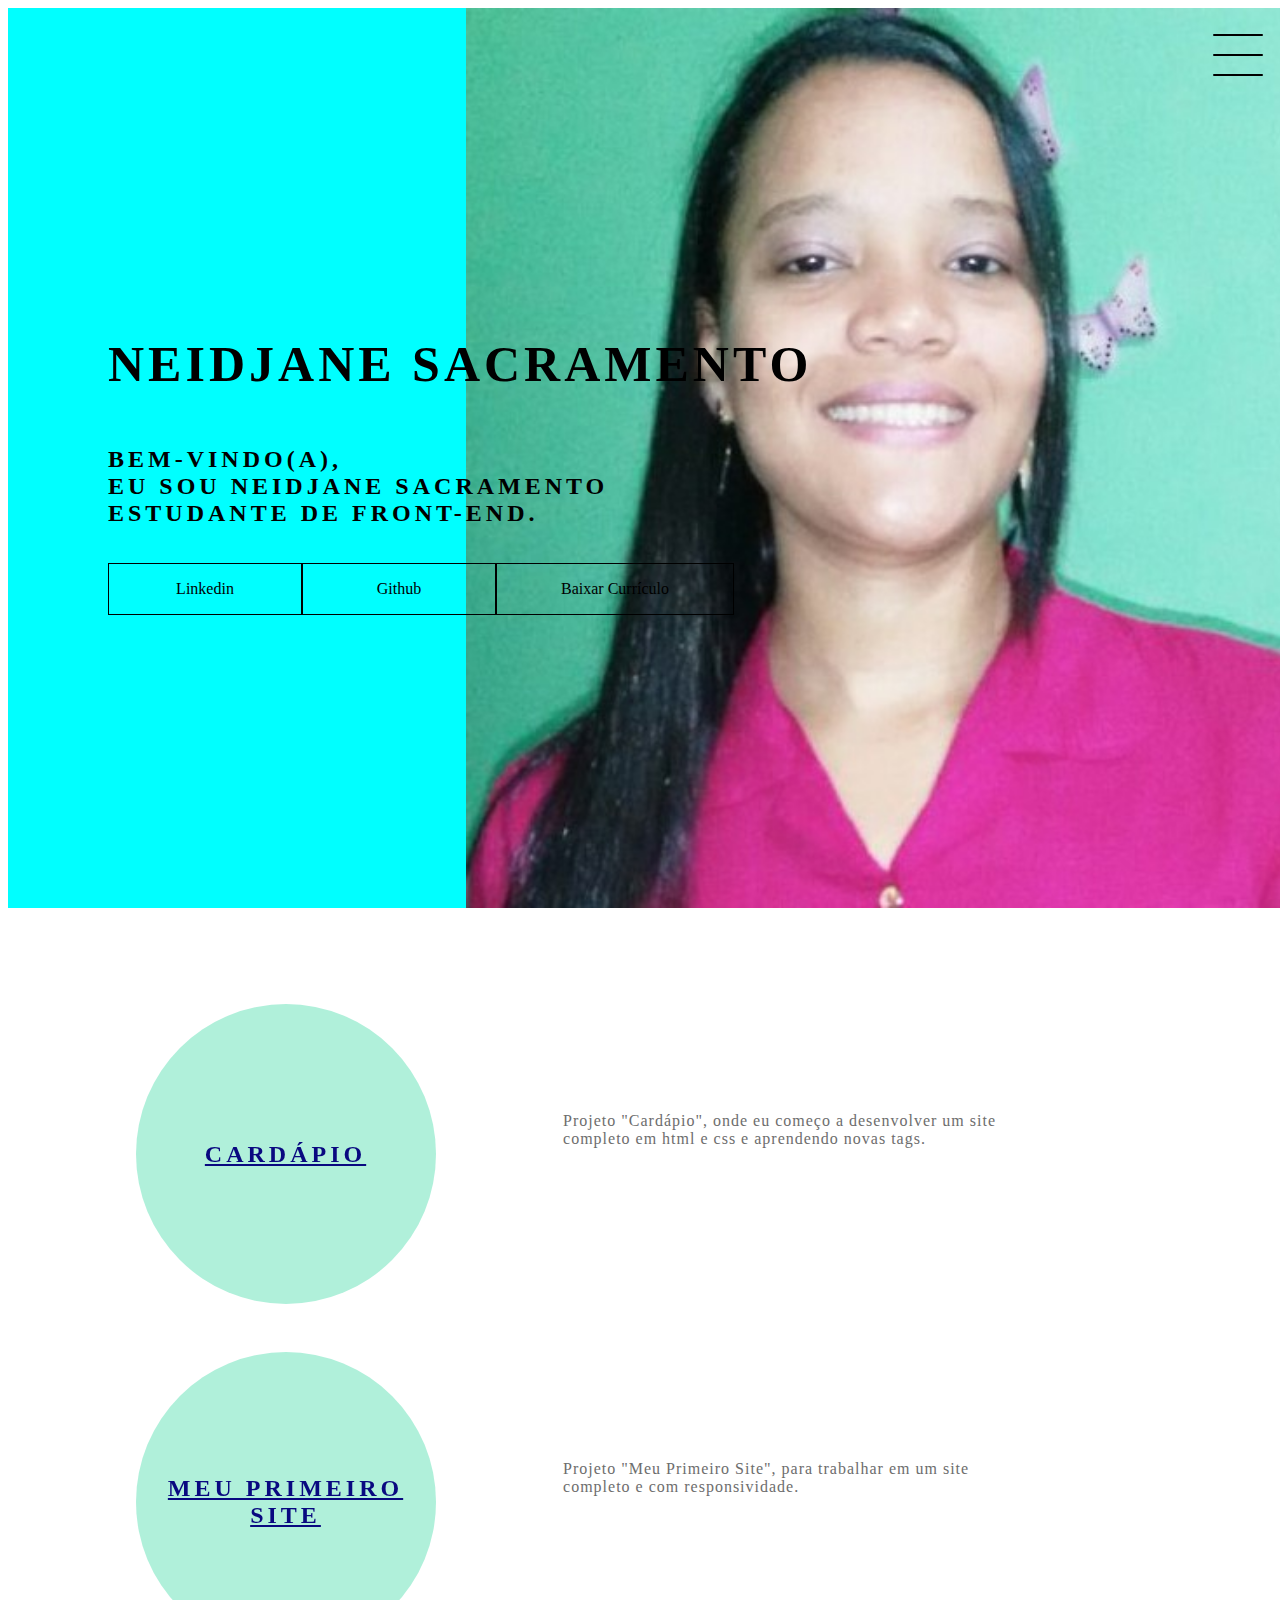
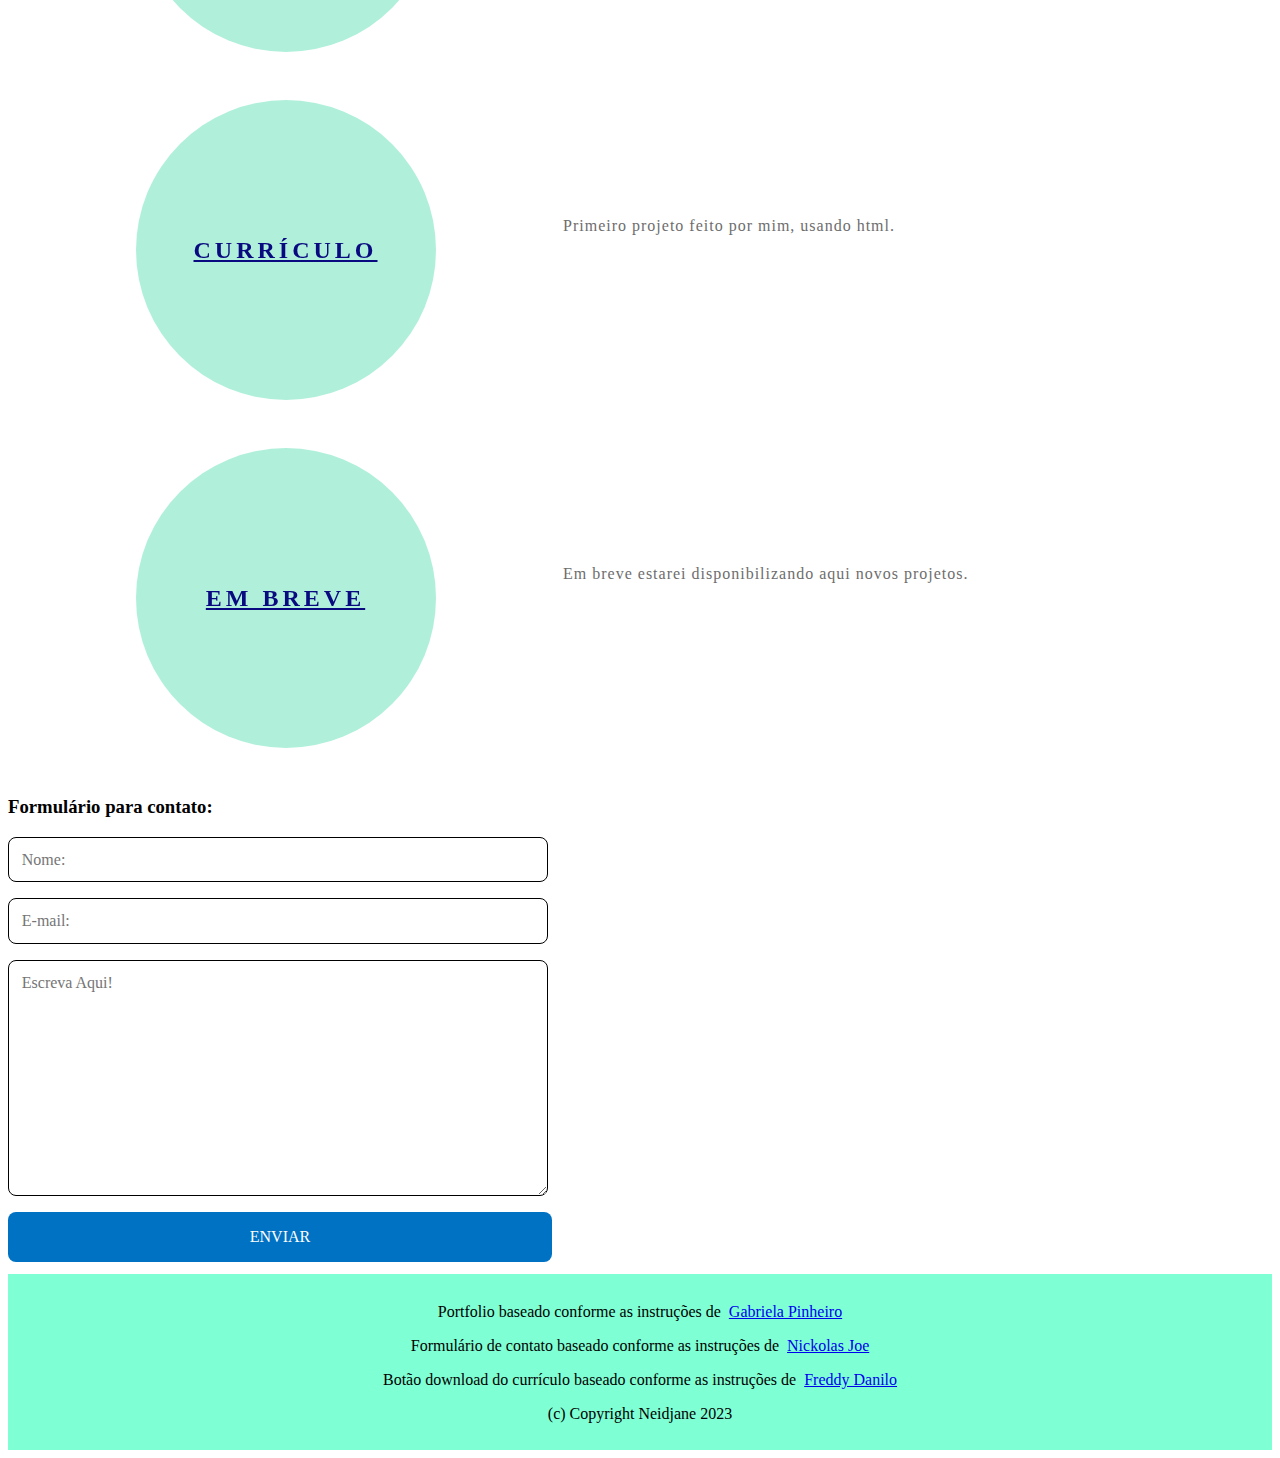
<file: index.html>
<!DOCTYPE html>
<html lang="pt-br">
<head>
    <meta charset="UTF-8">
    <meta name="viewport" content="width=device-width, initial-scale=1.0">
    <link rel="stylesheet" href="estilo.css">
    <title>Portfolio</title>
</head>
<body>  
      
    <header class="cabecalho-conteudo">        

      <div class="cabecalho">
           <div class="checkbox-conteudo">
              <div clss="checkbox-02">
                <input type="checkbox" id="alternar">
                <label class="checkbox" for="alternar">
                    <div class="box"></div>
                    <div class="box"></div>
                    <div class="box"></div>
                </label>
                   <div class="menu"></div>
                   <div class="menu-item">
                     <ul>
                       <li>
                         <a href="a">Início</a>
                       </li>
                       <li>
                         <a href="a">Sobre</a>
                       </li>
                       <li>
                         <a href="a">Projetos</a>
                       </li>

                     </ul>

                   </div>
              </div>
           </div>
       </div>
        <h1>Neidjane Sacramento</h1>
        <h2>Bem-vindo(a),<br>
             eu sou Neidjane Sacramento<br>
          Estudante de Front-end.
        </h2>
          <div class="social-media">
           <a href="https://br.linkedin.com/">Linkedin</a>
           <a href="https://github.com/SacramentoSS">Github</a>
           <a href="curriculo.pdf"download>Baixar Currículo</a>
           </div>
        </div>

    </header>

    <main class="conteudo">
        <div class="bloco-conteudo">
         <div class="bloco"> 
            <div class="bloco-02">                 
                <h2><a href="https://github.com/SacramentoSS/cardapio">Cardápio</a></h2>                          
                
            </div>
         </div>
           <div class="bloco-texto">
            Projeto "Cardápio", onde eu começo a desenvolver um site completo em html e css e aprendendo novas tags.
           </div> 
        </div>


        <div class="bloco-conteudo">
            <div class="bloco"> 
               <div class="bloco-02">
                <h2><a href="https://github.com/SacramentoSS/desafio03">Meu Primeiro Site</a></h2>
                   
               </div>
            </div>
              <div class="bloco-texto">
               Projeto "Meu Primeiro Site", para trabalhar em um site completo e com responsividade.
              </div> 
           </div>


           <div class="bloco-conteudo">
            <div class="bloco"> 
               <div class="bloco-02">
                <h2><a href="https://github.com/SacramentoSS/Curriculo">Currículo</a></h2>
                   
               </div>
            </div>
              <div class="bloco-texto">
               Primeiro projeto feito por mim, usando html.
              </div> 
           </div>


           <div class="bloco-conteudo">
            <div class="bloco"> 
               <div class="bloco-02">
                <h2><a href="a">Em Breve</a></h2>
                   
               </div>
            </div>
              <div class="bloco-texto">
               Em breve estarei disponibilizando aqui novos projetos.
              </div> 
           </div>
    </main>

    <Section class="formulario">

      <h3>Formulário para contato:</h3>

      <form action="https://formsubmit.co/neidsantos@outlook.com" method="POST" class="form">
        <input type="text" name="name" id+="name" placeholder="Nome:" required>
        <input type="email" name="email" id="email" placeholder="E-mail:" required>
        <textarea name="message" id="message" placeholder="Escreva Aqui!"></textarea>
        <input type="hidden" name="_next" value="http://127.0.0.1:3000/obrigada.html">
        <button type="submit">Enviar</button>
   </form>

    </Section>

    <footer>
        
        <p>Portfolio baseado conforme as instruções de  &nbsp<a href="https://www.youtube.com/watch?v=jZurhyJTJOM">Gabriela Pinheiro</a></p>
        <p>Formulário de contato baseado conforme as instruções de  &nbsp<a href="https://www.youtube.com/watch?v=2umsItNQ9mI">Nickolas Joe</a></p>
        <p>Botão download do currículo baseado conforme as instruções de  &nbsp<a href="https://www.youtube.com/watch?v=Jiy1HiOo7BU">Freddy Danilo</a></p>         
        <p>(c) Copyright Neidjane 2023</p>

    </footer>
    
</body>
</html>
</file>
<file: estilo.css>
bpdy{
    margin: 0;
    padding: 0;
    color: black;
    }

    .cabecalho-conteudo{
        height: 100vh;
        width: 100vw;
        background-color: aqua;
        background-image: url(fundo.jpg);        
        background-repeat: no-repeat;
        background-position: right ;        
        background-size: contain;
        display: flex;
        flex-direction: column;
        justify-content: center;
        align-items: flex-start;
        box-sizing: border-box;
        padding: 0 100px;
        position: relative;
    }

    h1{  
        font-size: 50px;
        text-transform: uppercase;
        letter-spacing: 4px;
     }

        
h2{
        text-transform: uppercase;
        letter-spacing: 4px;
    }

    
    .social-media{
        margin-top: 1rem;
        display: flex;
    }

    .social-media a {
        text-decoration: none;
        color: black;
        padding: 1rem 4rem;
        border: 1px solid black;
        min-width: 4rem;
        display: flex;
        align-items: center;
        justify-content: center;
        transition: 3s ease-in-out;
    }

    a:hover {
        background-color: white;
      }

    .checkbox-conteudo{
        display: flex;
        justify-content: center;
        align-items: center;
    }

    .checkbox{
        height: 100px;
        width: 100px;
        position: absolute;
        right: 0;
        top: 0;
        display: flex;
        justify-content: center;
        cursor: pointer;
        z-index: 9999;
        transition: 400ms ease-in-out 0s;
    }
    .checkbox .box{
        width: 50px;
        height: 2px;
        background-color: black;
        position: absolute;
        border-radius: 4px;
        transition: 0.5s ease-in-out;
        }

    .checkbox .box:nth-child(1){
        top: 26px;
        transform: rotate(0);
        }

    .checkbox .box:nth-child(2){
        top: 46px;
        transform: rotate(0);
        }

        
    .checkbox .box:nth-child(3){
        top: 66px;
        transform: rotate(0);
        }

    #alternar{
        display: none;
        }

    .menu{
        position: absolute;
        top: 28px;
        right: 30px;
        background-color: transparent;
        height: 40px;
        width: 10px;
        border-radius: 50px;
        box-shadow: 0px 0px 0px 0px white;
        z-index: -1;
        transition: 400ms ease-in-out 0;
        }

    .menu-item{
        position: fixed;
        top: 0;
        left: 0;
        width: 100%;
        height: 100vh;
        display: flex;
        justify-content: center;
        align-items: center;
        z-index: 2;
        opacity: 0;
        visibility: hidden;
        transition: 400ms ease-in-out 0;
        }

      
    .menu-item ul{
        list-style-type: none;
        }

    .menu-item ul li a {
        margin: 10px;
        color: black;
        text-decoration: none;
        letter-spacing: 4px;
        font-size: 40px;
        }


    #alternar:checked + .checkbox .box:nth-child(1){
        transform: rotate(45deg);
        top: 47px;
        }


    #alternar:checked + .checkbox .box:nth-child(2){
        transform: translate(-100px);
        width: 30px;
        visibility: hidden;
        opacity: 0;
        }

    #alternar:checked + .checkbox .box:nth-child(3){
        transform: rotate(-45deg);
        top: 48px;
        }

    #alternar:checked + .checkbox{
        background-color: white;
        }

    #alternar:checked ~ .menu{
        box-shadow: 0px 0px 0px 100vmax white;
        z-index: 1;
        }

    #alternar:checked ~ .menu-item{
        visibility: visible;
        opacity: 1;
        }
    
    .conteudo{
        height: auto;
        width: 100%;
        display: flex;
        flex-direction: column;
        justify-content: space-evenly;
        margin: 3rem 0;
        }

    .bloco-conteudo{
        display: flex;
        justify-content: space-evenly;
        align-items: center;
        width: 90%;
         }

    .bloco{
        width: 300px;
        height: 300px;
        border-radius: 100%;
        margin: 3rem 0 0 0;
        display: flex;
        align-items: center;
        justify-content: center;
        background-color: aquamarine;
        background-image: url();
        background-position: center;
        background-size: cover;
        background-repeat: no-repeat;
        filter: grayscale(0.5);
        color: #1E1E2A;
        cursor: pointer;
        transition: 0.5 ease-in-out;
        }
    
    .bloco-texto{
        width: 40%;
        letter-spacing: 1px;
        color: rgb(109, 109, 109);
        }

    .bloco-02{
        text-align: center;
        display: flex;
        flex-direction: column;
        justify-content: center;
        align-items: center;
        position: relative;
        }

    .bloco-02::before{
        position: absolute;
        height: 100px;
        width: 100px;
        border-radius: 50%;
        display: block;
        border: 1px solid white;
        opacity: 0;
        transition: 0.5s ease-in-out;
        }

    .bloco-02 p{
        font-size: 0;
        visibility: visible;
        opacity: 0;
        font-weight: bold;
        text-transform: uppercase;
        transition: 0.5 ease-in-out;
        }

    .bloco:hover{
        filter: unset;
        }

    .bloco:hover > .bloco-02::before{
        height: 200px;
        width: 200px;
        opacity: 1;
        }

    .bloco:hover > .bloco-02 p{
        opacity: 1;
        visibility: visible;
        font-size: 14px;
        }

    .form {    
        max-width: 32rem;
        font-size: 1.0rem;
        }
  
    .form label,
    .form input,
    .form textarea,
    .form button {
        display: block;
        width: 100%;
        }

    .form label {
        color: #fff;
        line-height: 1;
        margin-bottom: 0.5rem;
        }
  
    .form input,
    .form textarea {
        font: inherit;
        padding: 0.8rem;
        margin-bottom: 1rem;
        border: solid 1px;  
        border-radius: 8px; 
        }

    .form textarea {
        min-height: 13rem;
        resize: vertical;
        }

    .form input:hover,
    .form input:focus,
    .form textarea:hover,
    .form textarea:focus {
        outline: none;
        border-color: #09d;
        box-shadow: 0 0 0 3px #4dc8ff;
        }

    .form button {    
        display: block;    
        padding: 1rem; 
        box-sizing: content-box;  
        background: #0072c4;
        color: #fff;
        font: inherit;
        text-transform: uppercase;
        border: none;
        border-radius: 8px;
        cursor: pointer;
        transition: 0.2s;
        }

    .form button:hover,
    .form button:focus {
        outline: none;
        background: #09d;
    
        }

    footer{
        width: 100%;
        height: 100px;
        padding-bottom: 5%;
        padding-top: 1%;
        margin-top: 1%;
        box-sizing: content-box;
        background-color: aquamarine;    
        align-items: center;
        justify-content: center;
        color: black;
        clear: both;
        text-align: center;    

}

@media screen and (max-width: 768px) {

       
   


}
</file>
